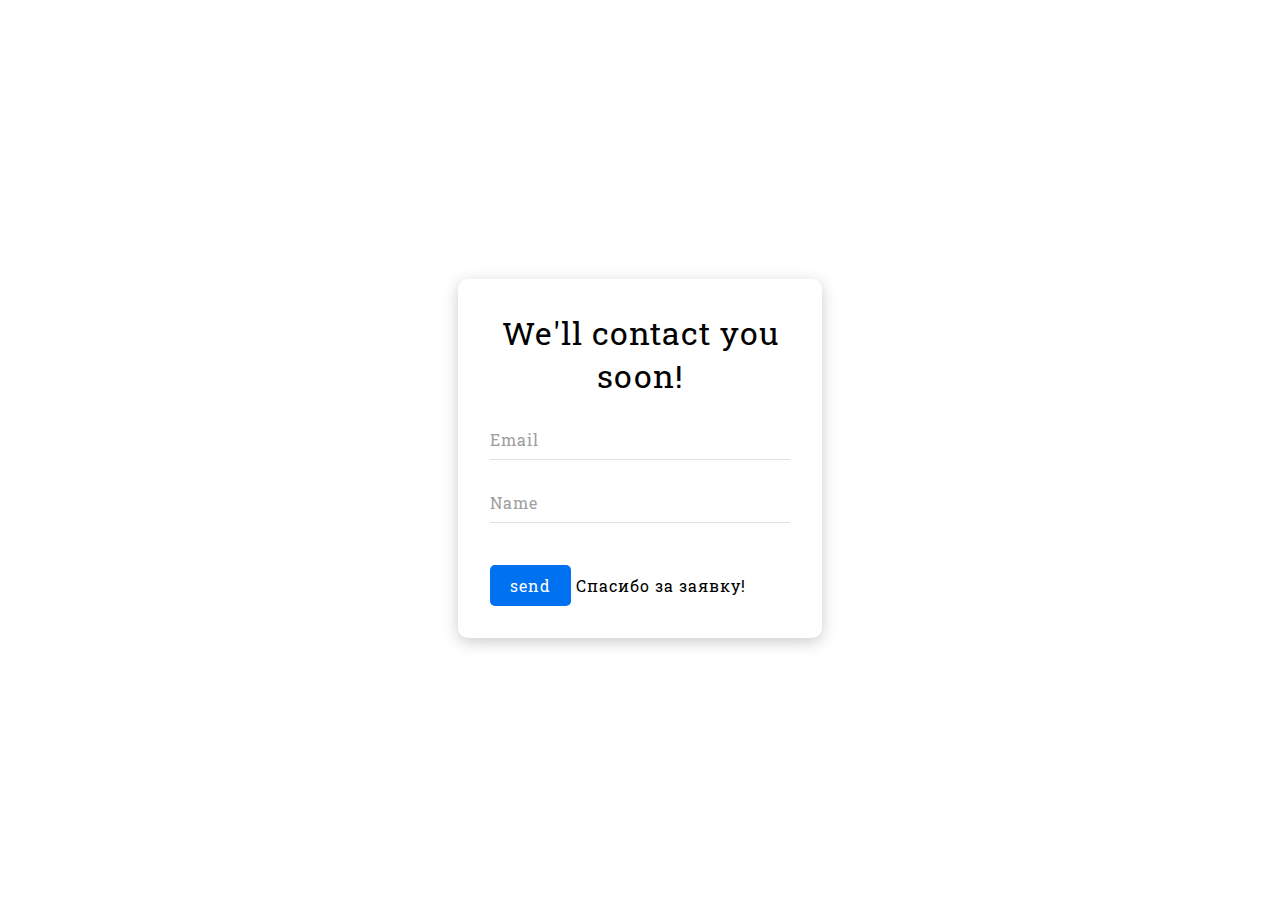
<file: Proect/register.html>
<!DOCTYPE html>
<html lang="en">
<head>
    <meta charset="UTF-8">
    <meta http-equiv="X-UA-Compatible" content="IE=edge">
    <meta name="viewport" content="width=device-width, initial-scale=1.0">
    <title>Application</title>
    <link rel="stylesheet" href="style2.css">

    <link rel="preconnect" href="https://fonts.googleapis.com">
<link rel="preconnect" href="https://fonts.gstatic.com" crossorigin>
<link href="https://fonts.googleapis.com/css2?family=Raleway:wght@200&family=Roboto+Slab:wght@300&display=swap" rel="stylesheet">

</head>
<body>




    <form action="" class="form">


<h1 class="form__title">We'll contact you soon!</h1>

<div class="form__group">
    <input class="form__input" placeholder=" " required>
    <label for="" class="form__label">Email</label>
</div>

<div class="form__group">
    <input type="text" class="form__input" placeholder=" " required>
    <label for="" class="form__label">Name</label>
</div>

<button type="submit" class="form__button">send</button>
<span class="success-message">Спасибо за заявку!</span>

    </form>




</body>
</html>
</file>
<file: Proect/style2.css>
body {
    display: flex;
justify-content:center ;
align-items: center;
height: 100vh;

}

.form {
    width: 300px;
    padding: 32px;
    border-radius: 10px;
    box-shadow: 0 4px 16px #CCC;
    font-family: 'Roboto Slab', serif;
    letter-spacing: 1px; 
}
.form_input,
.form__button {
    font-family: 'Courier New', Courier, monospace;
    letter-spacing: 1px;
    font-size: 16px;
}

.form__title {
    text-align: center;
    margin: 0 0 32px 0;
    font-weight: normal;
}
.form__group {
    position: relative;
    margin-bottom: 32px;
}
.form__label {
    position: absolute;
    top: 0;
    z-index: -1;
    color: #9e9e9e;
    transition: 0.3s;
    left: 0;
}
.form__input {
    width: 100%;
    padding: 0 0 10px 0;
    border: none;
    border-bottom: 1px solid #e0e0e0;
    background-color: transparent;
    outline: none;
    transition: 0.3s;

}
.form__input:focus {
    border-bottom: 1px solid #1a73a8;
}
.form__button{
    padding: 10px 20px;
    border: none;
    border-radius: 5px;
    color: #fff;
    background-color: #0071f0;
    outline: none;
    cursor: pointer;
    transition: 0.3s;
    margin-top: 10px;
    font-family: 'Roboto Slab', serif;
}
.form__button:focus,
.focus__button:hover {
    background-color: rgba(0,113,248,0.7);
}

.form__input:focus ~ .form__label,
.form__input:not(:placeholder-shown) ~ .form__label {
    top: -18px;
    font-size: 12px;
    color: #e0e0e0;

}
</file>
